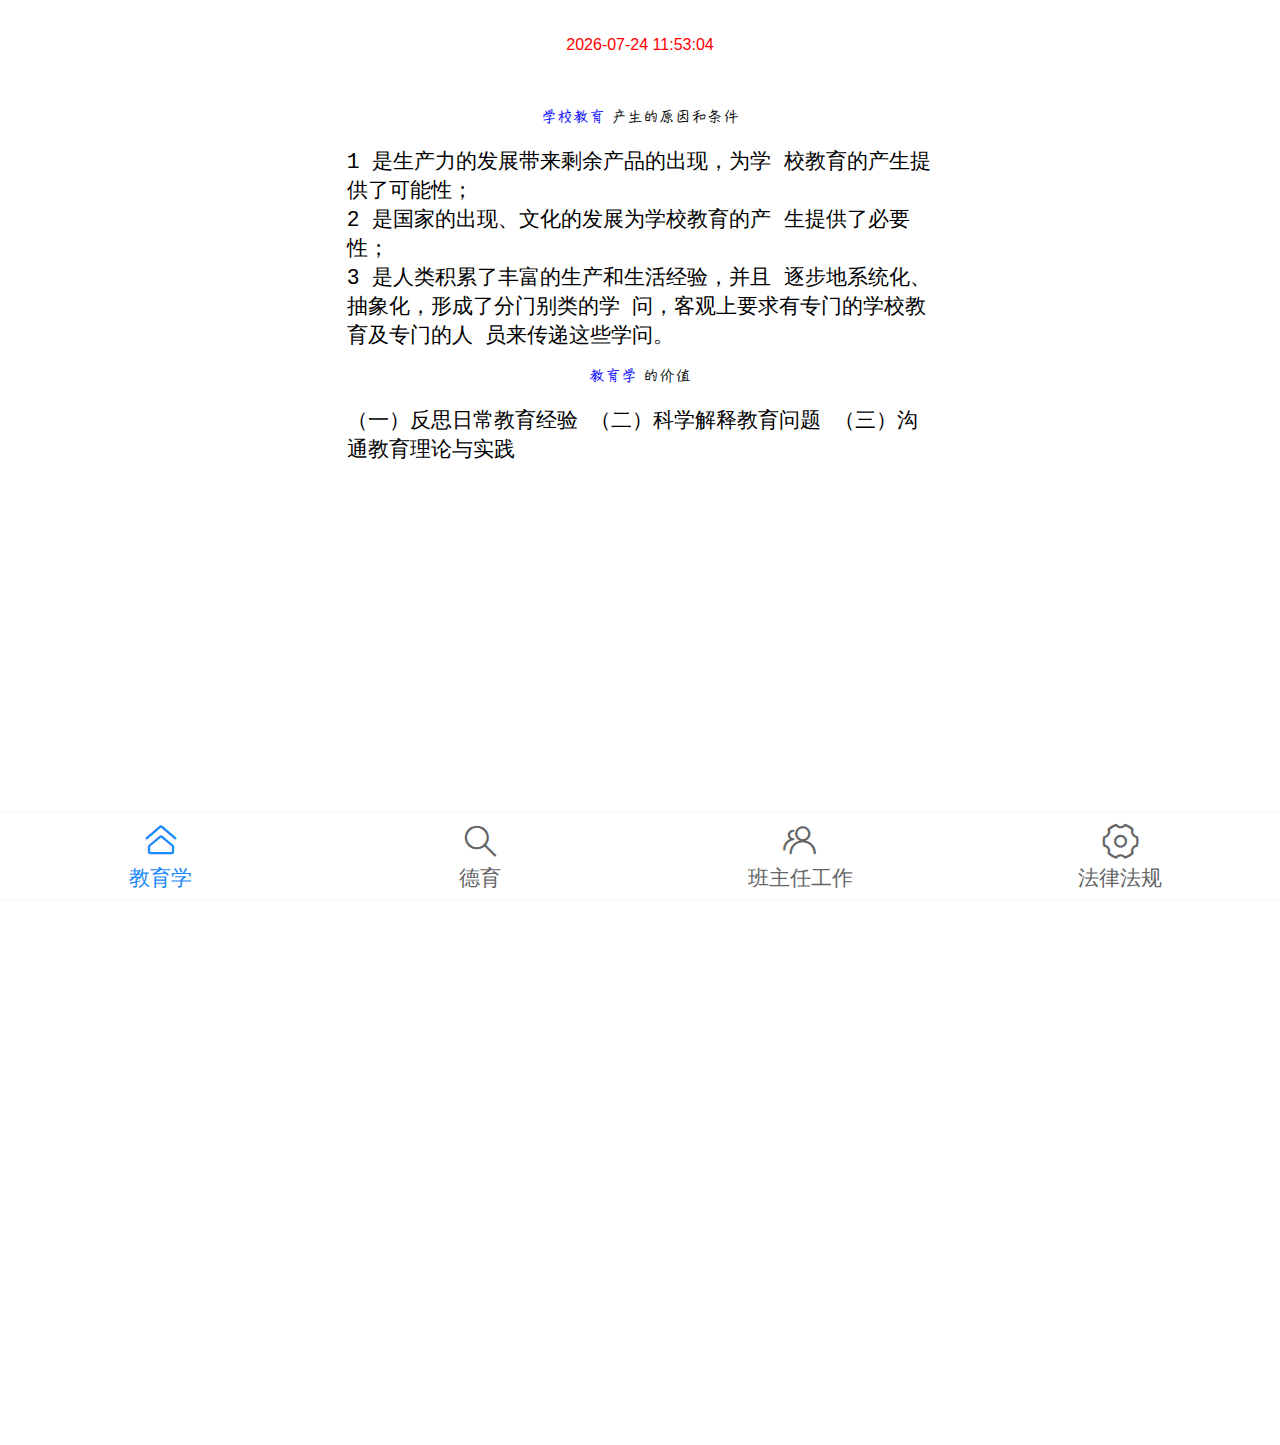
<file: index.html>
<!doctype html><html lang="zh"><head><meta charset="utf-8"><meta http-equiv="X-UA-Compatible" content="IE=edge"><meta name="viewport" content="width=device-width,initial-scale=1"><link rel="icon" href="favicon.ico"><title>TeacherExamination</title><style>.max640 {
			max-width: 640px;
			margin: auto;
		}</style><script>//简化压缩版 flexible.min.js ，根据实际情况决定是否使用
		! function(e, t) {
			function n() {
				var n = s.getBoundingClientRect().width;
				t = t || 540, n > t && (n = t);
				var i = 100 * n / e;
				s.style.fontSize = i + "px"
			}
			var i, o = document,
				d = window,
				s = o.documentElement;
			n(), d.addEventListener("resize", function() { clearTimeout(i), i = setTimeout(n, 300) }, !1), d.addEventListener("pageshow", function(e) { e.persisted && (clearTimeout(i), i = setTimeout(n, 300)) }, !1), d.addEventListener("DOMContentLoaded", function() { o.body.style.position = "relative", o.body.style.fontSize = "16px", o.body.style.margin = "0 auto", o.body.style.maxWidth = t + "px" }, !1)
		}(720, 640);</script><script defer="defer" src="js/chunk-vendors.abcaf3a8.js"></script><script defer="defer" src="js/app.aab1aef9.js"></script><link href="css/chunk-vendors.f2785ca2.css" rel="stylesheet"><link href="css/app.ef23fda0.css" rel="stylesheet"></head><body><noscript><strong>We're sorry but TeacherExamination doesn't work properly without JavaScript enabled. Please enable it to continue.</strong></noscript><div id="app"></div></body></html>
</file>
<file: css/chunk-vendors.f2785ca2.css>
:root{--van-black:#000;--van-white:#fff;--van-gray-1:#f7f8fa;--van-gray-2:#f2f3f5;--van-gray-3:#ebedf0;--van-gray-4:#dcdee0;--van-gray-5:#c8c9cc;--van-gray-6:#969799;--van-gray-7:#646566;--van-gray-8:#323233;--van-red:#ee0a24;--van-blue:#1989fa;--van-orange:#ff976a;--van-orange-dark:#ed6a0c;--van-orange-light:#fffbe8;--van-green:#07c160;--van-gradient-red:linear-gradient(90deg,#ff6034,#ee0a24);--van-gradient-orange:linear-gradient(90deg,#ffd01e,#ff8917);--van-primary-color:var(--van-blue);--van-success-color:var(--van-green);--van-danger-color:var(--van-red);--van-warning-color:var(--van-orange);--van-text-color:var(--van-gray-8);--van-text-color-2:var(--van-gray-6);--van-text-color-3:var(--van-gray-5);--van-text-link-color:#576b95;--van-active-color:var(--van-gray-2);--van-active-opacity:.6;--van-disabled-opacity:.5;--van-background-color:var(--van-gray-1);--van-background-color-light:var(--van-white);--van-padding-base:0.08rem;--van-padding-xs:0.16rem;--van-padding-sm:0.24rem;--van-padding-md:0.32rem;--van-padding-lg:0.48rem;--van-padding-xl:0.64rem;--van-font-size-xs:0.2rem;--van-font-size-sm:0.24rem;--van-font-size-md:0.28rem;--van-font-size-lg:0.32rem;--van-font-weight-bold:500;--van-line-height-xs:0.28rem;--van-line-height-sm:0.36rem;--van-line-height-md:0.4rem;--van-line-height-lg:0.44rem;--van-base-font-family:-apple-system,BlinkMacSystemFont,"Helvetica Neue",Helvetica,Segoe UI,Arial,Roboto,"PingFang SC","miui","Hiragino Sans GB","Microsoft Yahei",sans-serif;--van-price-integer-font-family:Avenir-Heavy,PingFang SC,Helvetica Neue,Arial,sans-serif;--van-animation-duration-base:.3s;--van-animation-duration-fast:.2s;--van-animation-timing-function-enter:ease-out;--van-animation-timing-function-leave:ease-in;--van-border-color:var(--van-gray-3);--van-border-width-base:0.02rem;--van-border-radius-sm:0.04rem;--van-border-radius-md:0.08rem;--van-border-radius-lg:0.16rem;--van-border-radius-max:19.98rem}html{-webkit-tap-highlight-color:transparent}body{margin:0;font-family:-apple-system,BlinkMacSystemFont,Helvetica Neue,Helvetica,Segoe UI,Arial,Roboto,PingFang SC,miui,Hiragino Sans GB,Microsoft Yahei,sans-serif}a{text-decoration:none}button,input,textarea{color:inherit;font:inherit}[class*=van-]:focus,a:focus,button:focus,input:focus,textarea:focus{outline:none}ol,ul{margin:0;padding:0;list-style:none}@-webkit-keyframes van-slide-up-enter{0%{transform:translateY(100%)}}@keyframes van-slide-up-enter{0%{transform:translateY(100%)}}@-webkit-keyframes van-slide-up-leave{to{transform:translateY(100%)}}@keyframes van-slide-up-leave{to{transform:translateY(100%)}}@-webkit-keyframes van-slide-down-enter{0%{transform:translateY(-100%)}}@keyframes van-slide-down-enter{0%{transform:translateY(-100%)}}@-webkit-keyframes van-slide-down-leave{to{transform:translateY(-100%)}}@keyframes van-slide-down-leave{to{transform:translateY(-100%)}}@-webkit-keyframes van-slide-left-enter{0%{transform:translate(-100%)}}@keyframes van-slide-left-enter{0%{transform:translate(-100%)}}@-webkit-keyframes van-slide-left-leave{to{transform:translate(-100%)}}@keyframes van-slide-left-leave{to{transform:translate(-100%)}}@-webkit-keyframes van-slide-right-enter{0%{transform:translate(100%)}}@keyframes van-slide-right-enter{0%{transform:translate(100%)}}@-webkit-keyframes van-slide-right-leave{to{transform:translate(100%)}}@keyframes van-slide-right-leave{to{transform:translate(100%)}}@-webkit-keyframes van-fade-in{0%{opacity:0}to{opacity:1}}@keyframes van-fade-in{0%{opacity:0}to{opacity:1}}@-webkit-keyframes van-fade-out{0%{opacity:1}to{opacity:0}}@keyframes van-fade-out{0%{opacity:1}to{opacity:0}}@-webkit-keyframes van-rotate{0%{transform:rotate(0)}to{transform:rotate(1turn)}}@keyframes van-rotate{0%{transform:rotate(0)}to{transform:rotate(1turn)}}.van-fade-enter-active{-webkit-animation:var(--van-animation-duration-base) van-fade-in both var(--van-animation-timing-function-enter);animation:var(--van-animation-duration-base) van-fade-in both var(--van-animation-timing-function-enter)}.van-fade-leave-active{-webkit-animation:var(--van-animation-duration-base) van-fade-out both var(--van-animation-timing-function-leave);animation:var(--van-animation-duration-base) van-fade-out both var(--van-animation-timing-function-leave)}.van-slide-up-enter-active{-webkit-animation:van-slide-up-enter var(--van-animation-duration-base) both var(--van-animation-timing-function-enter);animation:van-slide-up-enter var(--van-animation-duration-base) both var(--van-animation-timing-function-enter)}.van-slide-up-leave-active{-webkit-animation:van-slide-up-leave var(--van-animation-duration-base) both var(--van-animation-timing-function-leave);animation:van-slide-up-leave var(--van-animation-duration-base) both var(--van-animation-timing-function-leave)}.van-slide-down-enter-active{-webkit-animation:van-slide-down-enter var(--van-animation-duration-base) both var(--van-animation-timing-function-enter);animation:van-slide-down-enter var(--van-animation-duration-base) both var(--van-animation-timing-function-enter)}.van-slide-down-leave-active{-webkit-animation:van-slide-down-leave var(--van-animation-duration-base) both var(--van-animation-timing-function-leave);animation:van-slide-down-leave var(--van-animation-duration-base) both var(--van-animation-timing-function-leave)}.van-slide-left-enter-active{-webkit-animation:van-slide-left-enter var(--van-animation-duration-base) both var(--van-animation-timing-function-enter);animation:van-slide-left-enter var(--van-animation-duration-base) both var(--van-animation-timing-function-enter)}.van-slide-left-leave-active{-webkit-animation:van-slide-left-leave var(--van-animation-duration-base) both var(--van-animation-timing-function-leave);animation:van-slide-left-leave var(--van-animation-duration-base) both var(--van-animation-timing-function-leave)}.van-slide-right-enter-active{-webkit-animation:van-slide-right-enter var(--van-animation-duration-base) both var(--van-animation-timing-function-enter);animation:van-slide-right-enter var(--van-animation-duration-base) both var(--van-animation-timing-function-enter)}.van-slide-right-leave-active{-webkit-animation:van-slide-right-leave var(--van-animation-duration-base) both var(--van-animation-timing-function-leave);animation:van-slide-right-leave var(--van-animation-duration-base) both var(--van-animation-timing-function-leave)}.van-clearfix:after{display:table;clear:both;content:""}.van-ellipsis{overflow:hidden;white-space:nowrap;text-overflow:ellipsis}.van-multi-ellipsis--l2{-webkit-line-clamp:2}.van-multi-ellipsis--l2,.van-multi-ellipsis--l3{display:-webkit-box;overflow:hidden;text-overflow:ellipsis;-webkit-box-orient:vertical}.van-multi-ellipsis--l3{-webkit-line-clamp:3}.van-safe-area-top{padding-top:constant(safe-area-inset-top);padding-top:env(safe-area-inset-top)}.van-safe-area-bottom{padding-bottom:constant(safe-area-inset-bottom);padding-bottom:env(safe-area-inset-bottom)}.van-haptics-feedback{cursor:pointer}.van-haptics-feedback:active{opacity:var(--van-active-opacity)}[class*=van-hairline]:after{position:absolute;box-sizing:border-box;content:" ";pointer-events:none;top:-50%;right:-50%;bottom:-50%;left:-50%;border:0 solid var(--van-border-color);transform:scale(.5)}.van-hairline,.van-hairline--bottom,.van-hairline--left,.van-hairline--right,.van-hairline--surround,.van-hairline--top,.van-hairline--top-bottom{position:relative}.van-hairline--top:after{border-top-width:.02rem}.van-hairline--left:after{border-left-width:.02rem}.van-hairline--right:after{border-right-width:.02rem}.van-hairline--bottom:after{border-bottom-width:.02rem}.van-hairline--top-bottom:after,.van-hairline-unset--top-bottom:after{border-width:.02rem 0}.van-hairline--surround:after{border-width:.02rem}:root{--van-badge-size:0.32rem;--van-badge-color:var(--van-white);--van-badge-padding:0 0.06rem;--van-badge-font-size:var(--van-font-size-sm);--van-badge-font-weight:var(--van-font-weight-bold);--van-badge-border-width:var(--van-border-width-base);--van-badge-background-color:var(--van-danger-color);--van-badge-dot-color:var(--van-danger-color);--van-badge-dot-size:0.16rem;--van-badge-font-family:-apple-system-font,Helvetica Neue,Arial,sans-serif}.van-badge{display:inline-block;box-sizing:border-box;min-width:var(--van-badge-size);padding:var(--van-badge-padding);color:var(--van-badge-color);font-weight:var(--van-badge-font-weight);font-size:var(--van-badge-font-size);font-family:var(--van-badge-font-family);line-height:1.2;text-align:center;background:var(--van-badge-background-color);border:var(--van-badge-border-width) solid var(--van-background-color-light);border-radius:var(--van-border-radius-max)}.van-badge--fixed{position:absolute;transform-origin:100%}.van-badge--top-left{top:0;left:0;transform:translate(-50%,-50%)}.van-badge--top-right{top:0;right:0;transform:translate(50%,-50%)}.van-badge--bottom-left{bottom:0;left:0;transform:translate(-50%,50%)}.van-badge--bottom-right{bottom:0;right:0;transform:translate(50%,50%)}.van-badge--dot{width:var(--van-badge-dot-size);min-width:0;height:var(--van-badge-dot-size);background:var(--van-badge-dot-color);border-radius:100%;border:none;padding:0}.van-badge__wrapper,.van-icon{position:relative;display:inline-block}.van-icon{font:.28rem/1 vant-icon;font-size:inherit;text-rendering:auto;-webkit-font-smoothing:antialiased}.van-icon:before{display:inline-block}.van-icon-exchange:before{content:"\e6af"}.van-icon-eye:before{content:"\e6b0"}.van-icon-enlarge:before{content:"\e6b1"}.van-icon-expand-o:before{content:"\e6b2"}.van-icon-eye-o:before{content:"\e6b3"}.van-icon-expand:before{content:"\e6b4"}.van-icon-filter-o:before{content:"\e6b5"}.van-icon-fire:before{content:"\e6b6"}.van-icon-fail:before{content:"\e6b7"}.van-icon-failure:before{content:"\e6b8"}.van-icon-fire-o:before{content:"\e6b9"}.van-icon-flag-o:before{content:"\e6ba"}.van-icon-font:before{content:"\e6bb"}.van-icon-font-o:before{content:"\e6bc"}.van-icon-gem-o:before{content:"\e6bd"}.van-icon-flower-o:before{content:"\e6be"}.van-icon-gem:before{content:"\e6bf"}.van-icon-gift-card:before{content:"\e6c0"}.van-icon-friends:before{content:"\e6c1"}.van-icon-friends-o:before{content:"\e6c2"}.van-icon-gold-coin:before{content:"\e6c3"}.van-icon-gold-coin-o:before{content:"\e6c4"}.van-icon-good-job-o:before{content:"\e6c5"}.van-icon-gift:before{content:"\e6c6"}.van-icon-gift-o:before{content:"\e6c7"}.van-icon-gift-card-o:before{content:"\e6c8"}.van-icon-good-job:before{content:"\e6c9"}.van-icon-home-o:before{content:"\e6ca"}.van-icon-goods-collect:before{content:"\e6cb"}.van-icon-graphic:before{content:"\e6cc"}.van-icon-goods-collect-o:before{content:"\e6cd"}.van-icon-hot-o:before{content:"\e6ce"}.van-icon-info:before{content:"\e6cf"}.van-icon-hotel-o:before{content:"\e6d0"}.van-icon-info-o:before{content:"\e6d1"}.van-icon-hot-sale-o:before{content:"\e6d2"}.van-icon-hot:before{content:"\e6d3"}.van-icon-like:before{content:"\e6d4"}.van-icon-idcard:before{content:"\e6d5"}.van-icon-invitation:before{content:"\e6d6"}.van-icon-like-o:before{content:"\e6d7"}.van-icon-hot-sale:before{content:"\e6d8"}.van-icon-location-o:before{content:"\e6d9"}.van-icon-location:before{content:"\e6da"}.van-icon-label:before{content:"\e6db"}.van-icon-lock:before{content:"\e6dc"}.van-icon-label-o:before{content:"\e6dd"}.van-icon-map-marked:before{content:"\e6de"}.van-icon-logistics:before{content:"\e6df"}.van-icon-manager:before{content:"\e6e0"}.van-icon-more:before{content:"\e6e1"}.van-icon-live:before{content:"\e6e2"}.van-icon-manager-o:before{content:"\e6e3"}.van-icon-medal:before{content:"\e6e4"}.van-icon-more-o:before{content:"\e6e5"}.van-icon-music-o:before{content:"\e6e6"}.van-icon-music:before{content:"\e6e7"}.van-icon-new-arrival-o:before{content:"\e6e8"}.van-icon-medal-o:before{content:"\e6e9"}.van-icon-new-o:before{content:"\e6ea"}.van-icon-free-postage:before{content:"\e6eb"}.van-icon-newspaper-o:before{content:"\e6ec"}.van-icon-new-arrival:before{content:"\e6ed"}.van-icon-minus:before{content:"\e6ee"}.van-icon-orders-o:before{content:"\e6ef"}.van-icon-new:before{content:"\e6f0"}.van-icon-paid:before{content:"\e6f1"}.van-icon-notes-o:before{content:"\e6f2"}.van-icon-other-pay:before{content:"\e6f3"}.van-icon-pause-circle:before{content:"\e6f4"}.van-icon-pause:before{content:"\e6f5"}.van-icon-pause-circle-o:before{content:"\e6f6"}.van-icon-peer-pay:before{content:"\e6f7"}.van-icon-pending-payment:before{content:"\e6f8"}.van-icon-passed:before{content:"\e6f9"}.van-icon-plus:before{content:"\e6fa"}.van-icon-phone-circle-o:before{content:"\e6fb"}.van-icon-phone-o:before{content:"\e6fc"}.van-icon-printer:before{content:"\e6fd"}.van-icon-photo-fail:before{content:"\e6fe"}.van-icon-phone:before{content:"\e6ff"}.van-icon-photo-o:before{content:"\e700"}.van-icon-play-circle:before{content:"\e701"}.van-icon-play:before{content:"\e702"}.van-icon-phone-circle:before{content:"\e703"}.van-icon-point-gift-o:before{content:"\e704"}.van-icon-point-gift:before{content:"\e705"}.van-icon-play-circle-o:before{content:"\e706"}.van-icon-shrink:before{content:"\e707"}.van-icon-photo:before{content:"\e708"}.van-icon-qr:before{content:"\e709"}.van-icon-qr-invalid:before{content:"\e70a"}.van-icon-question-o:before{content:"\e70b"}.van-icon-revoke:before{content:"\e70c"}.van-icon-replay:before{content:"\e70d"}.van-icon-service:before{content:"\e70e"}.van-icon-question:before{content:"\e70f"}.van-icon-search:before{content:"\e710"}.van-icon-refund-o:before{content:"\e711"}.van-icon-service-o:before{content:"\e712"}.van-icon-scan:before{content:"\e713"}.van-icon-share:before{content:"\e714"}.van-icon-send-gift-o:before{content:"\e715"}.van-icon-share-o:before{content:"\e716"}.van-icon-setting:before{content:"\e717"}.van-icon-points:before{content:"\e718"}.van-icon-photograph:before{content:"\e719"}.van-icon-shop:before{content:"\e71a"}.van-icon-shop-o:before{content:"\e71b"}.van-icon-shop-collect-o:before{content:"\e71c"}.van-icon-shop-collect:before{content:"\e71d"}.van-icon-smile:before{content:"\e71e"}.van-icon-shopping-cart-o:before{content:"\e71f"}.van-icon-sign:before{content:"\e720"}.van-icon-sort:before{content:"\e721"}.van-icon-star-o:before{content:"\e722"}.van-icon-smile-comment-o:before{content:"\e723"}.van-icon-stop:before{content:"\e724"}.van-icon-stop-circle-o:before{content:"\e725"}.van-icon-smile-o:before{content:"\e726"}.van-icon-star:before{content:"\e727"}.van-icon-success:before{content:"\e728"}.van-icon-stop-circle:before{content:"\e729"}.van-icon-records:before{content:"\e72a"}.van-icon-shopping-cart:before{content:"\e72b"}.van-icon-tosend:before{content:"\e72c"}.van-icon-todo-list:before{content:"\e72d"}.van-icon-thumb-circle-o:before{content:"\e72e"}.van-icon-thumb-circle:before{content:"\e72f"}.van-icon-umbrella-circle:before{content:"\e730"}.van-icon-underway:before{content:"\e731"}.van-icon-upgrade:before{content:"\e732"}.van-icon-todo-list-o:before{content:"\e733"}.van-icon-tv-o:before{content:"\e734"}.van-icon-underway-o:before{content:"\e735"}.van-icon-user-o:before{content:"\e736"}.van-icon-vip-card-o:before{content:"\e737"}.van-icon-vip-card:before{content:"\e738"}.van-icon-send-gift:before{content:"\e739"}.van-icon-wap-home:before{content:"\e73a"}.van-icon-wap-nav:before{content:"\e73b"}.van-icon-volume-o:before{content:"\e73c"}.van-icon-video:before{content:"\e73d"}.van-icon-wap-home-o:before{content:"\e73e"}.van-icon-volume:before{content:"\e73f"}.van-icon-warning:before{content:"\e740"}.van-icon-weapp-nav:before{content:"\e741"}.van-icon-wechat-pay:before{content:"\e742"}.van-icon-warning-o:before{content:"\e743"}.van-icon-wechat:before{content:"\e744"}.van-icon-setting-o:before{content:"\e745"}.van-icon-youzan-shield:before{content:"\e746"}.van-icon-warn-o:before{content:"\e747"}.van-icon-smile-comment:before{content:"\e748"}.van-icon-user-circle-o:before{content:"\e749"}.van-icon-video-o:before{content:"\e74a"}.van-icon-add-square:before{content:"\e65c"}.van-icon-add:before{content:"\e65d"}.van-icon-arrow-down:before{content:"\e65e"}.van-icon-arrow-up:before{content:"\e65f"}.van-icon-arrow:before{content:"\e660"}.van-icon-after-sale:before{content:"\e661"}.van-icon-add-o:before{content:"\e662"}.van-icon-alipay:before{content:"\e663"}.van-icon-ascending:before{content:"\e664"}.van-icon-apps-o:before{content:"\e665"}.van-icon-aim:before{content:"\e666"}.van-icon-award:before{content:"\e667"}.van-icon-arrow-left:before{content:"\e668"}.van-icon-award-o:before{content:"\e669"}.van-icon-audio:before{content:"\e66a"}.van-icon-bag-o:before{content:"\e66b"}.van-icon-balance-list:before{content:"\e66c"}.van-icon-back-top:before{content:"\e66d"}.van-icon-bag:before{content:"\e66e"}.van-icon-balance-pay:before{content:"\e66f"}.van-icon-balance-o:before{content:"\e670"}.van-icon-bar-chart-o:before{content:"\e671"}.van-icon-bars:before{content:"\e672"}.van-icon-balance-list-o:before{content:"\e673"}.van-icon-birthday-cake-o:before{content:"\e674"}.van-icon-bookmark:before{content:"\e675"}.van-icon-bill:before{content:"\e676"}.van-icon-bell:before{content:"\e677"}.van-icon-browsing-history-o:before{content:"\e678"}.van-icon-browsing-history:before{content:"\e679"}.van-icon-bookmark-o:before{content:"\e67a"}.van-icon-bulb-o:before{content:"\e67b"}.van-icon-bullhorn-o:before{content:"\e67c"}.van-icon-bill-o:before{content:"\e67d"}.van-icon-calendar-o:before{content:"\e67e"}.van-icon-brush-o:before{content:"\e67f"}.van-icon-card:before{content:"\e680"}.van-icon-cart-o:before{content:"\e681"}.van-icon-cart-circle:before{content:"\e682"}.van-icon-cart-circle-o:before{content:"\e683"}.van-icon-cart:before{content:"\e684"}.van-icon-cash-on-deliver:before{content:"\e685"}.van-icon-cash-back-record:before{content:"\e686"}.van-icon-cashier-o:before{content:"\e687"}.van-icon-chart-trending-o:before{content:"\e688"}.van-icon-certificate:before{content:"\e689"}.van-icon-chat:before{content:"\e68a"}.van-icon-clear:before{content:"\e68b"}.van-icon-chat-o:before{content:"\e68c"}.van-icon-checked:before{content:"\e68d"}.van-icon-clock:before{content:"\e68e"}.van-icon-clock-o:before{content:"\e68f"}.van-icon-close:before{content:"\e690"}.van-icon-closed-eye:before{content:"\e691"}.van-icon-circle:before{content:"\e692"}.van-icon-cluster-o:before{content:"\e693"}.van-icon-column:before{content:"\e694"}.van-icon-comment-circle-o:before{content:"\e695"}.van-icon-cluster:before{content:"\e696"}.van-icon-comment:before{content:"\e697"}.van-icon-comment-o:before{content:"\e698"}.van-icon-comment-circle:before{content:"\e699"}.van-icon-completed:before{content:"\e69a"}.van-icon-credit-pay:before{content:"\e69b"}.van-icon-coupon:before{content:"\e69c"}.van-icon-debit-pay:before{content:"\e69d"}.van-icon-coupon-o:before{content:"\e69e"}.van-icon-contact:before{content:"\e69f"}.van-icon-descending:before{content:"\e6a0"}.van-icon-desktop-o:before{content:"\e6a1"}.van-icon-diamond-o:before{content:"\e6a2"}.van-icon-description:before{content:"\e6a3"}.van-icon-delete:before{content:"\e6a4"}.van-icon-diamond:before{content:"\e6a5"}.van-icon-delete-o:before{content:"\e6a6"}.van-icon-cross:before{content:"\e6a7"}.van-icon-edit:before{content:"\e6a8"}.van-icon-ellipsis:before{content:"\e6a9"}.van-icon-down:before{content:"\e6aa"}.van-icon-discount:before{content:"\e6ab"}.van-icon-ecard-pay:before{content:"\e6ac"}.van-icon-envelop-o:before{content:"\e6ae"}.van-icon-shield-o:before{content:"\e74b"}.van-icon-guide-o:before{content:"\e74c"}.van-icon-cash-o:before{content:"\e74d"}@font-face{font-weight:400;font-family:vant-icon;font-style:normal;font-display:auto;src:url([data-uri]) format("woff2"),url(//at.alicdn.com/t/font_2553510_61agzg96wm8.woff?t=1631948257467) format("woff"),url(//at.alicdn.com/t/font_2553510_61agzg96wm8.ttf?t=1631948257467) format("truetype")}.van-icon__image{display:block;width:1em;height:1em;-o-object-fit:contain;object-fit:contain}:root{--van-tabbar-height:1rem;--van-tabbar-z-index:1;--van-tabbar-background-color:var(--van-background-color-light)}.van-tabbar{z-index:var(--van-tabbar-z-index);display:flex;box-sizing:content-box;width:100%;height:var(--van-tabbar-height);background:var(--van-tabbar-background-color)}.van-tabbar--fixed{position:fixed;bottom:0;left:0}:root{--van-tabbar-item-font-size:var(--van-font-size-sm);--van-tabbar-item-text-color:var(--van-gray-7);--van-tabbar-item-active-color:var(--van-primary-color);--van-tabbar-item-active-background-color:var(--van-background-color-light);--van-tabbar-item-line-height:1;--van-tabbar-item-icon-size:0.44rem;--van-tabbar-item-icon-margin-bottom:var(--van-padding-base)}.van-tabbar-item{display:flex;flex:1;flex-direction:column;align-items:center;justify-content:center;color:var(--van-tabbar-item-text-color);font-size:var(--van-tabbar-item-font-size);line-height:var(--van-tabbar-item-line-height);cursor:pointer}.van-tabbar-item__icon{margin-bottom:var(--van-tabbar-item-icon-margin-bottom);font-size:var(--van-tabbar-item-icon-size)}.van-tabbar-item__icon .van-icon{display:block}.van-tabbar-item__icon .van-badge{margin-top:var(--van-padding-base)}.van-tabbar-item__icon img{display:block;height:.4rem}.van-tabbar-item--active{color:var(--van-tabbar-item-active-color);background-color:var(--van-tabbar-item-active-background-color)}
</file>
<file: css/app.ef23fda0.css>
@charset "utf-8";audio,body,div,footer,h1,h2,h3,h4,h5,h6,header,html,iframe,input,li,menu,nav,ol,p,span,ul,video{margin:0;padding:0;border:0;font-weight:400;vertical-align:baseline;-webkit-tap-highlight-color:transparent;-ms-tap-highlight-color:transparent;box-sizing:border-box}::-webkit-scrollbar{display:none}a{text-decoration:none}li{list-style:none}h1,h2,h3,h4,h5,h6{font-size:100%;font-weight:500}.container,.row{position:relative}.row{width:100%}.relative{position:relative}.text-left{text-align:left}.text-center{text-align:center}.text-right{text-align:right}.pull-right{float:right!important}.pull-left{float:left!important}.block{display:block!important}.inline{display:inline!important}.inline-block{display:inline-block!important}.clearfix:after,.clearfix:before{display:table;content:" "}.clearfix:after{clear:both}.flex{display:flex!important}.flex-inline{display:inline-flex!important}.flex-row{flex-direction:row}.flex-column{flex-direction:column}.row-reverse{flex-direction:row-reverse}.column-reverse{flex-direction:column-reverse}.flex-wrap{flex-wrap:wrap}.flex-nowrap{flex-wrap:nowrap}.space-around{justify-content:space-around}.space-between{justify-content:space-between}.justify-start{justify-content:flex-start}.justify-end{justify-content:flex-end}.justify-center{justify-content:center}.stretch{align-items:stretch}.align-start{align-items:flex-start}.align-end{align-items:flex-end}.align-middle,.flex-center{align-items:center}.flex-center{justify-content:center}.flex-first{order:-1}.flex-last{order:1}.flex-auto{flex:auto}.flex-none{flex:none}.selft-stretch{align-self:stretch}.align-self-start{align-self:flex-start}.align-self-end{align-self:flex-end}.align-self-middle{align-self:center}.txtover{overflow:hidden;white-space:nowrap;text-overflow:ellipsis}.txtover1{-webkit-line-clamp:1}.txtover1,.txtover2{overflow:hidden;text-overflow:ellipsis;display:-webkit-box;-webkit-box-orient:vertical}.txtover2{-webkit-line-clamp:2}.txtover3{overflow:hidden;text-overflow:ellipsis;display:-webkit-box;-webkit-line-clamp:3;-webkit-box-orient:vertical}input{border:.02rem solid #dedede;border-radius:.1rem;outline:none;text-indent:.04rem;height:.6rem;line-height:.52rem}.mg5{margin:.1rem}.mg10{margin:.2rem}.mg15{margin:.3rem}.mg20{margin:.4rem}.mg-t0{margin-top:0}.mg-r0{margin-right:0}.mg-b0{margin-bottom:0}.mg-l0{margin-left:0}.mg-t5{margin-top:.1rem}.mg-r5{margin-right:.1rem}.mg-b5{margin-bottom:.1rem}.mg-l5{margin-left:.1rem}.mg-t10{margin-top:.2rem}.mg-r10{margin-right:.2rem}.mg-b10{margin-bottom:.2rem}.mg-l10{margin-left:.2rem}.mg-t15{margin-top:.3rem}.mg-r15{margin-right:.3rem}.mg-b15{margin-bottom:.3rem}.mg-l15{margin-left:.3rem}.mg-t20{margin-top:.4rem}.mg-r20{margin-right:.4rem}.mg-b20{margin-bottom:.4rem}.mg-l20{margin-left:.4rem}.pd5{padding:.1rem}.pd10{padding:.2rem}.pd15{padding:.3rem}.pd20{padding:.4rem}.pd-t0{padding-top:0}.pd-r0{padding-right:0}.pd-b0{padding-bottom:0}.pd-l0{padding-left:0}.pd-t5{padding-top:.1rem}.pd-r5{padding-right:.1rem}.pd-b5{padding-bottom:.1rem}.pd-l5{padding-left:.1rem}.pd-t10{padding-top:.2rem}.pd-r10{padding-right:.2rem}.pd-b10{padding-bottom:.2rem}.pd-l10{padding-left:.2rem}.pd-t15{padding-top:.3rem}.pd-r15{padding-right:.3rem}.pd-b15{padding-bottom:.3rem}.pd-l15{padding-left:.3rem}.pd-t20{padding-top:.4rem}.pd-r20{padding-right:.4rem}.pd-b20{padding-bottom:.4rem}.pd-l20{padding-left:.4rem}.fs12{font-size:.24rem}.cred{color:red}.pd-nav{padding-top:.92rem}.fade-enter-active,.fade-leave-active{transition:opacity .5s ease}.fade-enter-from,.fade-leave-to{opacity:0}.yui-button[data-v-28ccf630]{border:none;outline:0;padding:.16rem .24rem;border-radius:.1rem;color:#fff;background-color:#409eff;display:inline-block;line-height:1;white-space:nowrap;cursor:pointer;text-align:center;box-sizing:border-box;margin:0;transition:.1s;font-weight:500}@font-face{font-family:汉仪笔记;src:url(../fonts/hyxz.21bf6bd9.ttf);font-weight:400;font-style:normal}@font-face{font-family:楷体;src:url(../fonts/zj.613a78ee.ttf);font-weight:400;font-style:normal}
</file>
